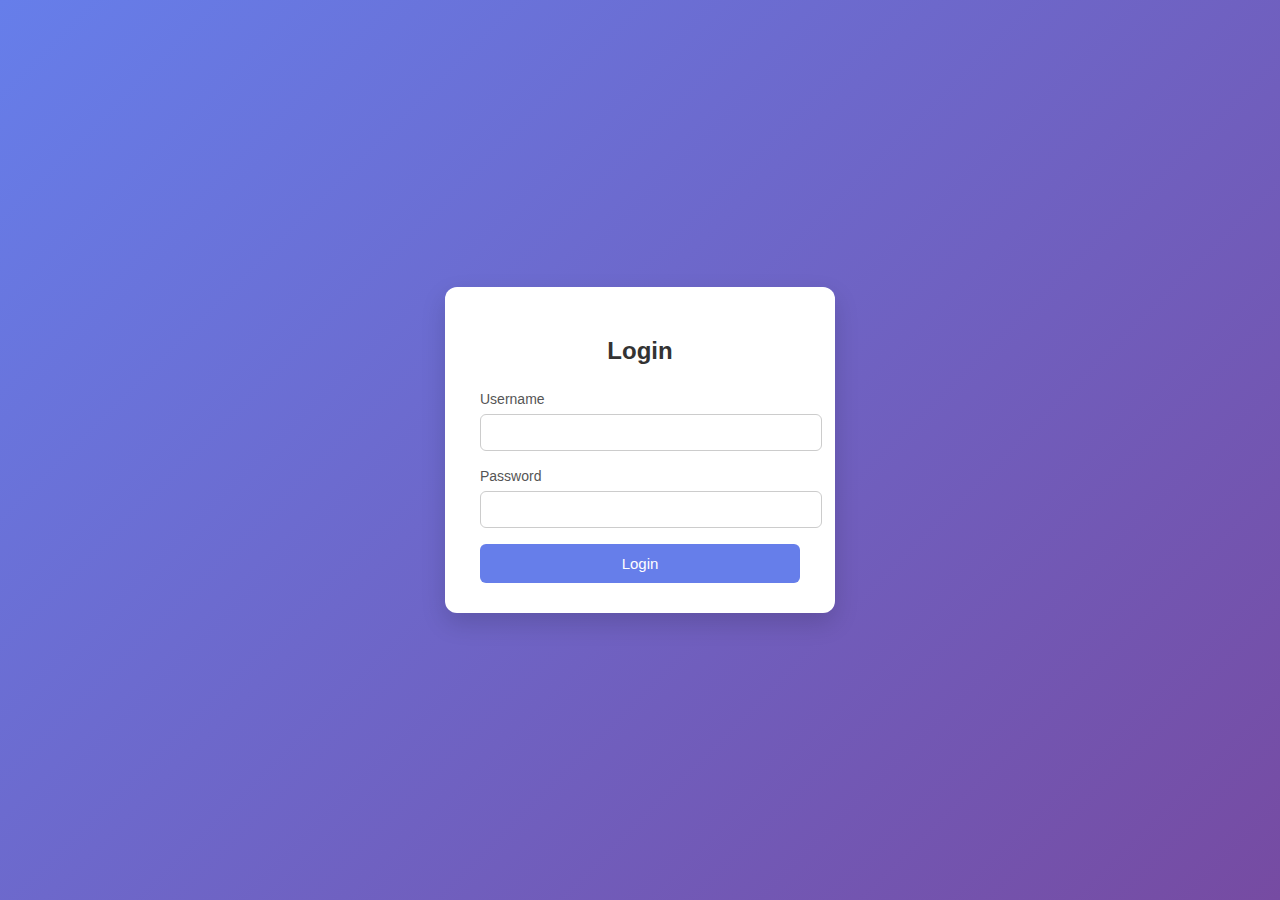
<file: assignment9 (23rd feb)/index.html>
<!DOCTYPE html>
<html lang="en">
<head>
    <meta charset="UTF-8">
    <meta name="viewport" content="width=device-width, initial-scale=1.0">
    <title>Login page</title>
    <style>
        body{
            margin:0;
            font-family: Arial, Helvetica, sans-serif;
            background: linear-gradient(135deg,#667eea,#764ba2);
            height:100vh;
            display:flex;
            justify-content:center;
            align-items:center;
        }
        .card{
            background:#fff;
            padding:30px 35px;
            border-radius:12px;
            width:320px;
            box-shadow:0 10px 25px rgba(0,0,0,0.15);
        }
        h2{
            text-align:center;
            margin-bottom:25px;
            color:#333;
        }
        label{
            font-size:14px;
            color:#555;
        }
        input{
            width:100%;
            padding:10px;
            margin:6px 0 16px 0;
            border-radius:6px;
            border:1px solid #ccc;
            outline:none;
            transition:0.2s;
        }
        input:focus{
            border-color:#667eea;
        }
        button{
            width:100%;
            padding:11px;
            border:none;
            border-radius:6px;
            background:#667eea;
            color:#fff;
            font-size:15px;
            cursor:pointer;
            transition:0.3s;
        }
        button:hover{
            background:#5a67d8;
        }
    </style>
</head>
<body>

    <div class="card">
        <h2>Login</h2>

        <form method="POST" action="/login">

            <label>Username</label>
            <input type="text" name="username" required>

            <label>Password</label>
            <input type="password" name="pass" required>

            <button type="submit">Login</button>

        </form>
    </div>

</body>
</html>
</file>
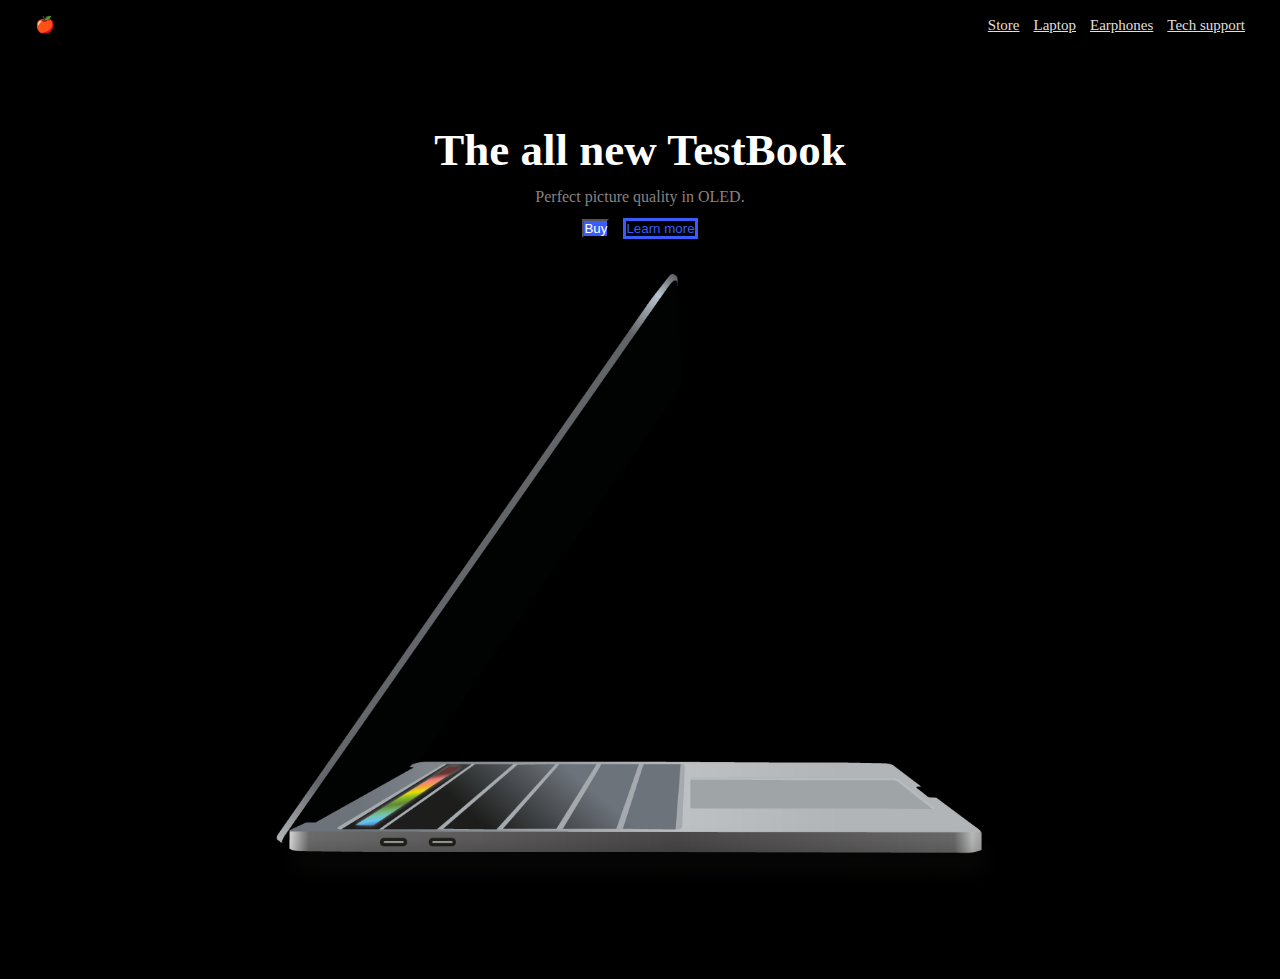
<file: assignment3/landing page/index.html>
<!DOCTYPE html>
<html>
    <head>
        <title>Landing Page for internship</title>
        <link rel="stylesheet" href="style.css">
    </head>

    <header class="navbar">
        <div class="logo">🍎</div>

        <nav>
            <a href="#">Store</a>
            <a href="#">Laptop</a>
            <a href="#">Earphones</a>
            <a href="#">Tech support</a>
        </nav>
    </header>


    <section class="hero">
        <h1>The all new TestBook</h1>
        <p>Perfect picture quality in OLED.</p>

        <div class="buttons">
            <button class="buy">Buy</button>
            <button class="learn">Learn more</button>
        </div>

        <img src="testbook.png" alt="laptop">
    </section>

</html>
</file>
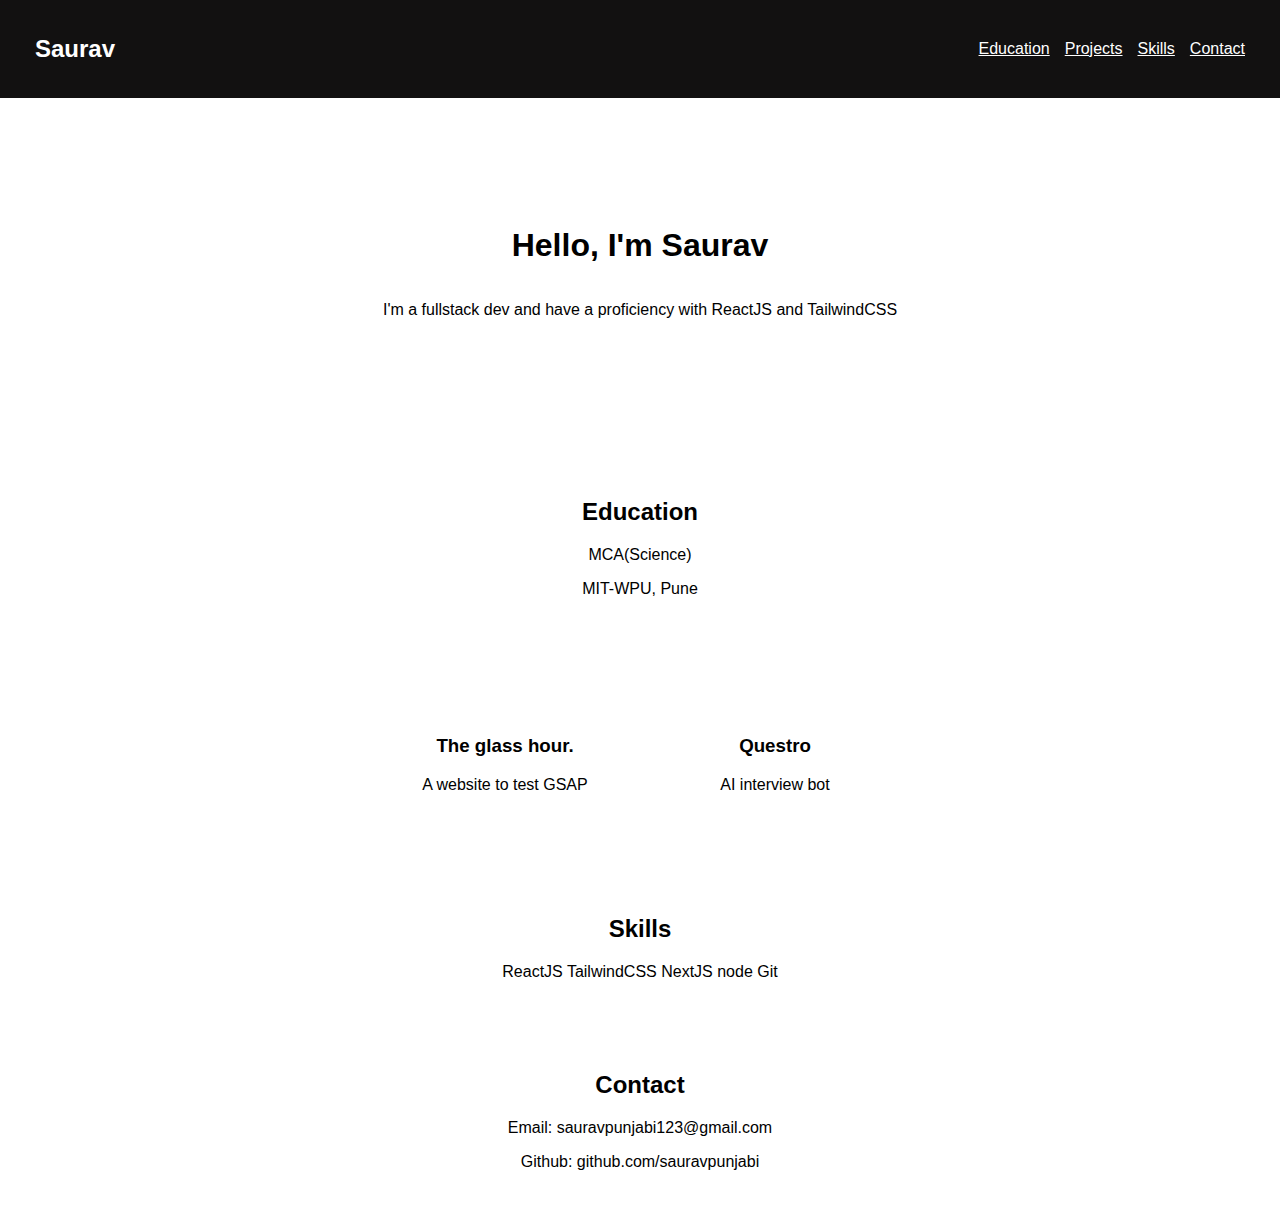
<file: assignment3/portfolio/index.html>
<!DOCTYPE html>
<html>
    <head>
        <title>Portfolio assignment</title>
        <link rel="stylesheet" href="style.css">
    </head>

    <body>
        <header class="navbar">
            <h2>Saurav</h2>
            <nav>
                <a href="#">Education</a>
                <a href="#">Projects</a>
                <a href="#">Skills</a>
                <a href="#">Contact</a>
            </nav>
        </header>

        <section class="main">
            <h1>Hello, I'm Saurav</h1>
            <p>I'm a fullstack dev and have a proficiency with ReactJS and TailwindCSS</p>
        </section>

        <section class="education">
            <h2>Education</h2>
            <div class="education">
                <p>MCA(Science)</p>
                <p>MIT-WPU, Pune</p>
            </div>
        </section>

        <section class="projects">
          <div class="container">
            <div class="card">
                 <h3>The glass hour.</h3>
                <p>A website to test GSAP</p> 
            </div>

            <div class="card">
                <h3>Questro</h3>
                <p>AI interview bot</p>
            </div>
          </div>
        </section>

        <section class="skills">
            <h2>Skills</h2>
            <div class="skill-cont">
                <span>ReactJS</span>
                <span>TailwindCSS</span>
                <span>NextJS</span>
                <span>node</span>
                <span>Git</span>
            </div>
        </section>

        <section class="contact">
            <h2>Contact</h2>
            <p>Email: sauravpunjabi123@gmail.com</p>
            <p>Github: github.com/sauravpunjabi</p>
        </section>
    </body>
</html>
</file>
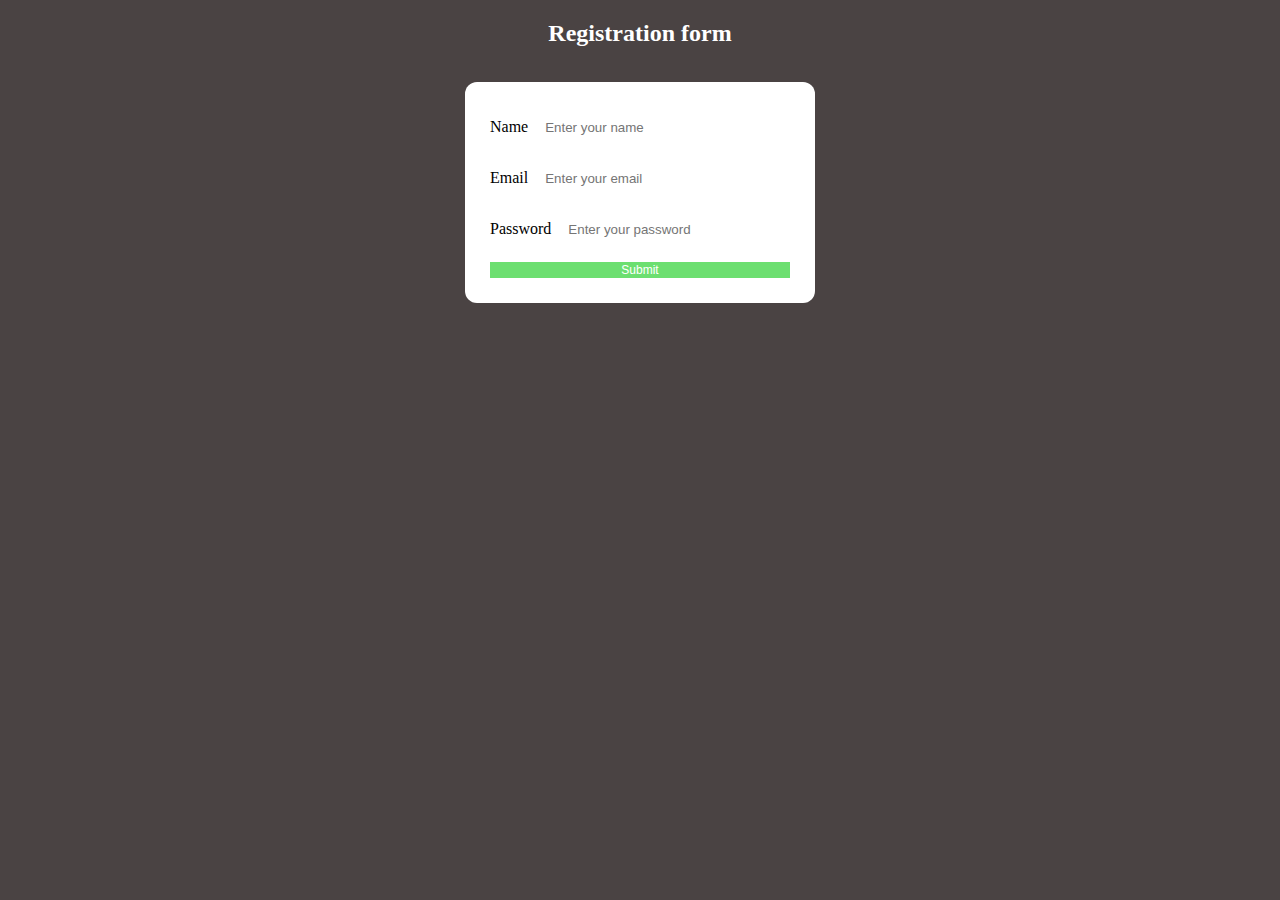
<file: assignment4 -- 14th feb/form/index.html>
<!DOCTYPE html>
<html lang="en">
<head>
    <meta charset="UTF-8">
    <meta name="viewport" content="width=device-width, initial-scale=1.0">
    <title>Form validation</title>
    <link rel="stylesheet" href="style.css">
    <script src="main.js"></script>
</head>
<body>
    <div class="container"></div>
        <h2>Registration form</h2>

        <form id="regi">
           
            <div class="control">
                <label>Name</label>
                <input type="text" id="name" placeholder="Enter your name" required>
            </div>

            <div class="control">
                <label for="">Email</label>
                <input type="email" id="email" placeholder="Enter your email" required>
            </div>

            <div class="control">
                <label for="">Password</label>
                <input type="password" id="password" placeholder="Enter your password" required>
            </div>

            <button type="submit">Submit</button>
           
        </form>
     </div>
</body>
</html>
</file>
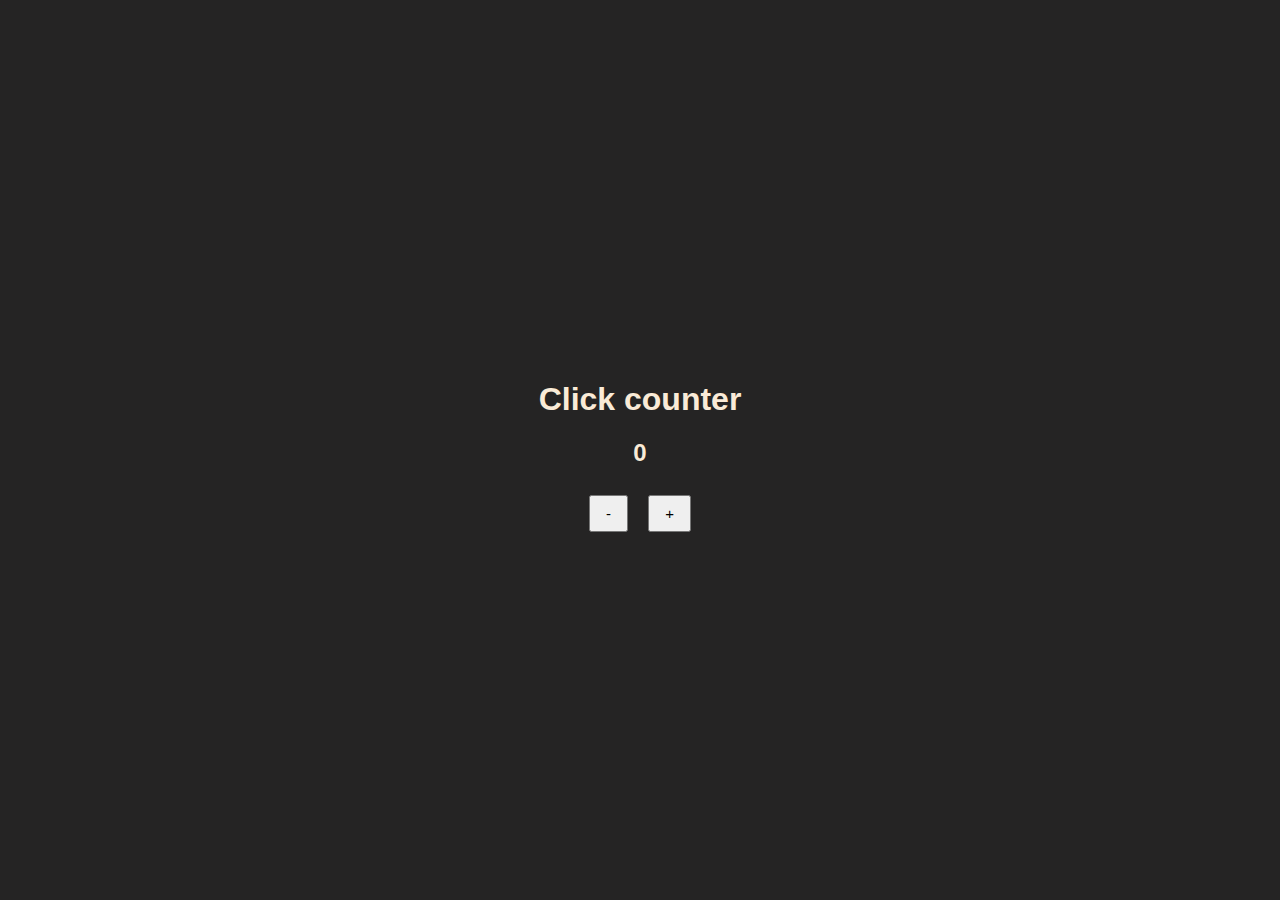
<file: assignment4 -- 14th feb/increment/index.html>
<!DOCTYPE html>
<html lang="en">
<head>
    <meta charset="UTF-8">
    <meta name="viewport" content="width=device-width, initial-scale=1.0">
    <title>Button counter</title>
    <link rel="stylesheet" href="style.css">
    <script src="main.js"></script>
</head>
<body>
    
    <div class="container">
        <h1>Click counter</h1>

        <h2 id="count">0</h2>

        <div class="buttons">
            <button onclick="decrement()">-</button>
            <button onclick="increment()">+</button>
        </div>
    </div>
</body>
</html>
</file>
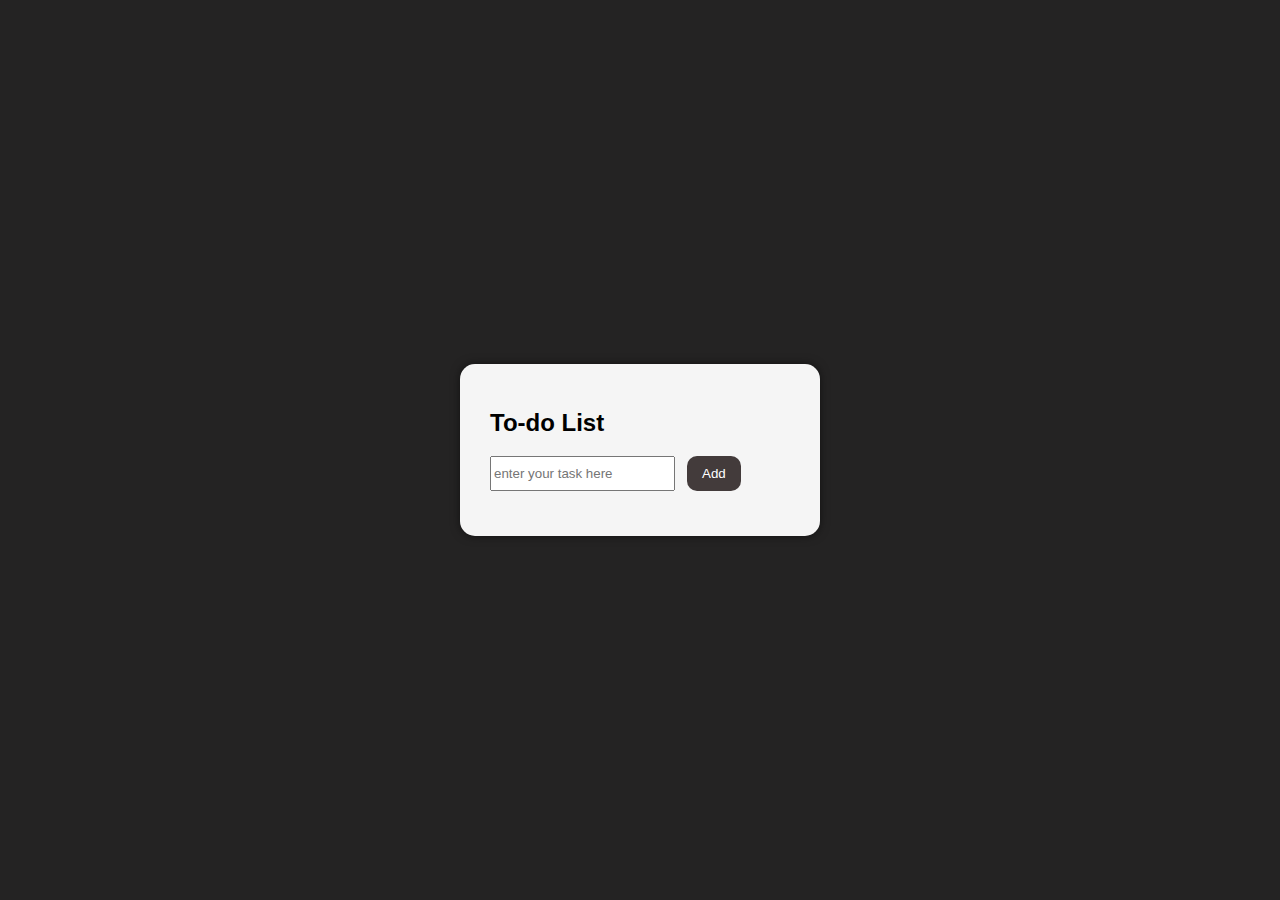
<file: assignment4 -- 14th feb/to-do list/index.html>
<!DOCTYPE html>
<html lang="en">
<head>
    <meta charset="UTF-8">
    <meta name="viewport" content="width=device-width, initial-scale=1.0">
    <title>To-do list</title>
    <link rel="stylesheet" href="style.css">
    <script src="main.js"></script>
</head>
<body>
    
    <div class="container">
        <h2>To-do List</h2>
        
        <div class="input">
            <input type="text" id="task" placeholder="enter your task here">
            <button onclick="add()">Add</button>
        </div>

        <ul id="list"></ul>
    </div>

</body>
</html>
</file>
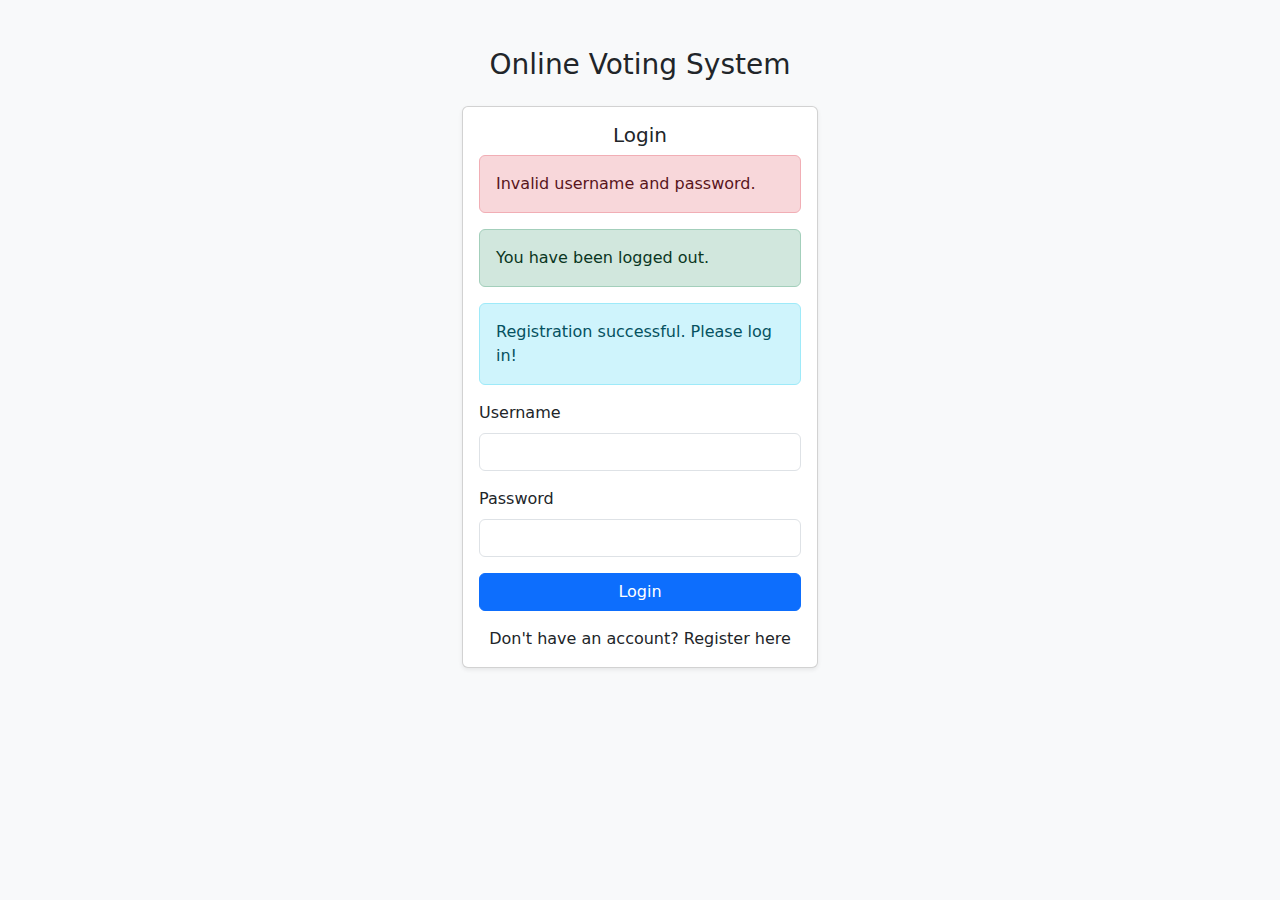
<file: assignment8 (19-20th feb)/online voting system/src/main/resources/templates/login.html>
<!DOCTYPE html>
<html xmlns:th="http://www.thymeleaf.org">
<head>
    <title>Login - Online Voting</title>
    <link href="https://cdn.jsdelivr.net/npm/bootstrap@5.3.0/dist/css/bootstrap.min.css" rel="stylesheet">
</head>
<body class="bg-light">
<div class="container mt-5">
    <div class="row justify-content-center">
        <div class="col-md-4">
            <h3 class="text-center">Online Voting System</h3>
            <div class="card shadow-sm mt-4">
                <div class="card-body">
                    <h5 class="card-title text-center">Login</h5>
                    <div th:if="${param.error}" class="alert alert-danger" role="alert">
                        Invalid username and password.
                    </div>
                    <div th:if="${param.logout}" class="alert alert-success" role="alert">
                        You have been logged out.
                    </div>
                    <div th:if="${param.registered}" class="alert alert-info" role="alert">
                        Registration successful. Please log in!
                    </div>
                    <form th:action="@{/login}" method="post">
                        <div class="mb-3">
                            <label class="form-label">Username</label>
                            <input type="text" class="form-control" name="username" required>
                        </div>
                        <div class="mb-3">
                            <label class="form-label">Password</label>
                            <input type="password" class="form-control" name="password" required>
                        </div>
                        <button type="submit" class="btn btn-primary w-100">Login</button>
                    </form>
                    <div class="mt-3 text-center">
                        Don't have an account? <a th:href="@{/register}">Register here</a>
                    </div>
                </div>
            </div>
        </div>
    </div>
</div>
</body>
</html>
</file>
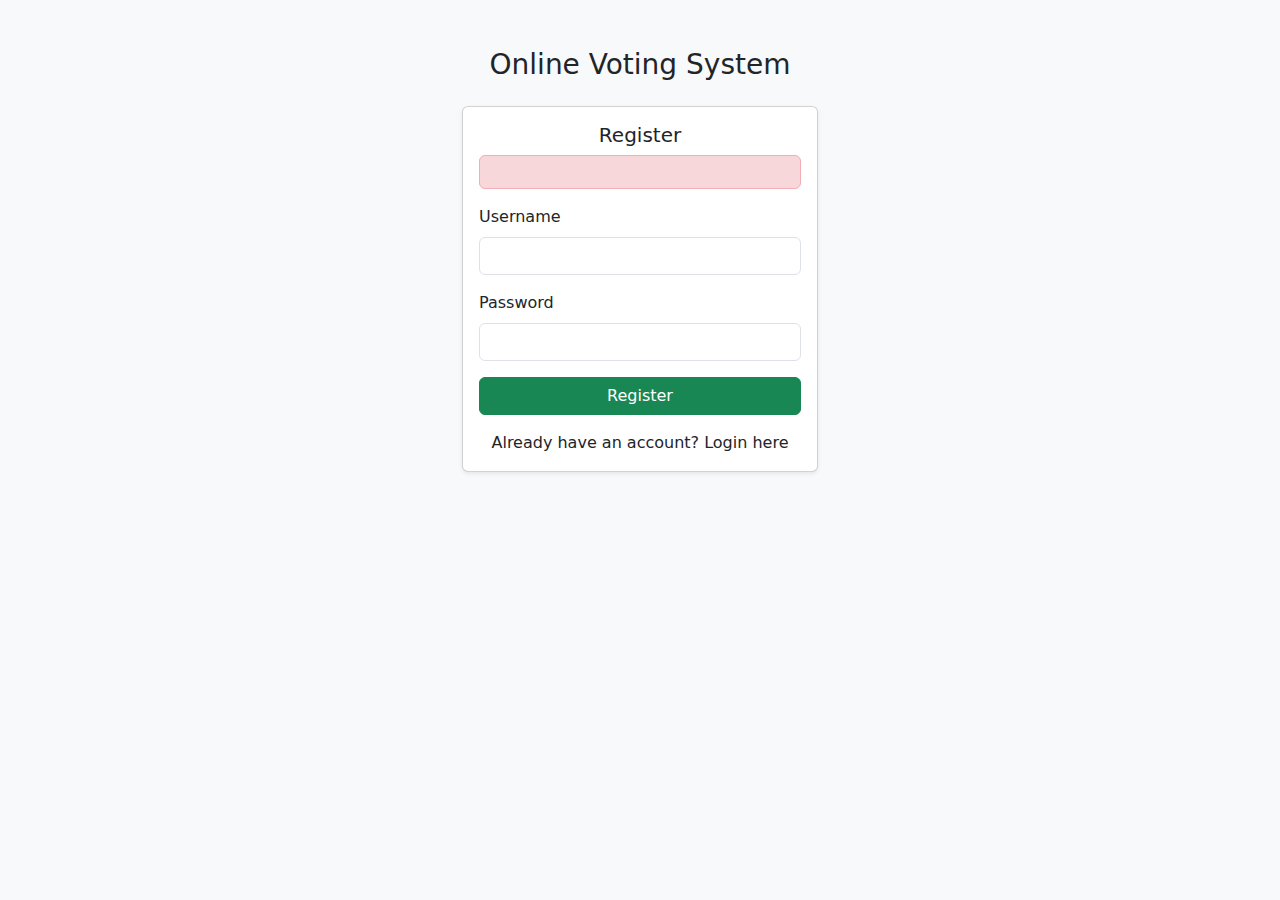
<file: assignment8 (19-20th feb)/online voting system/src/main/resources/templates/register.html>
<!DOCTYPE html>
<html xmlns:th="http://www.thymeleaf.org">

<head>
    <title>Register - Online Voting</title>
    <link href="https://cdn.jsdelivr.net/npm/bootstrap@5.3.0/dist/css/bootstrap.min.css" rel="stylesheet">
</head>

<body class="bg-light">
    <div class="container mt-5">
        <div class="row justify-content-center">
            <div class="col-md-4">
                <h3 class="text-center">Online Voting System</h3>
                <div class="card shadow-sm mt-4">
                    <div class="card-body">
                        <h5 class="card-title text-center">Register</h5>
                        <div th:if="${error}" class="alert alert-danger" role="alert" th:text="${error}"></div>
                        <form th:action="@{/register}" th:object="${user}" method="post">
                            <div class="mb-3">
                                <label class="form-label">Username</label>
                                <input type="text" class="form-control" th:field="*{username}" required>
                            </div>
                            <div class="mb-3">
                                <label class="form-label">Password</label>
                                <input type="password" class="form-control" th:field="*{password}" required>
                            </div>
                            <button type="submit" class="btn btn-success w-100">Register</button>
                        </form>
                        <div class="mt-3 text-center">
                            Already have an account? <a th:href="@{/login}">Login here</a>
                        </div>
                    </div>
                </div>
            </div>
        </div>
    </div>
</body>

</html>
</file>
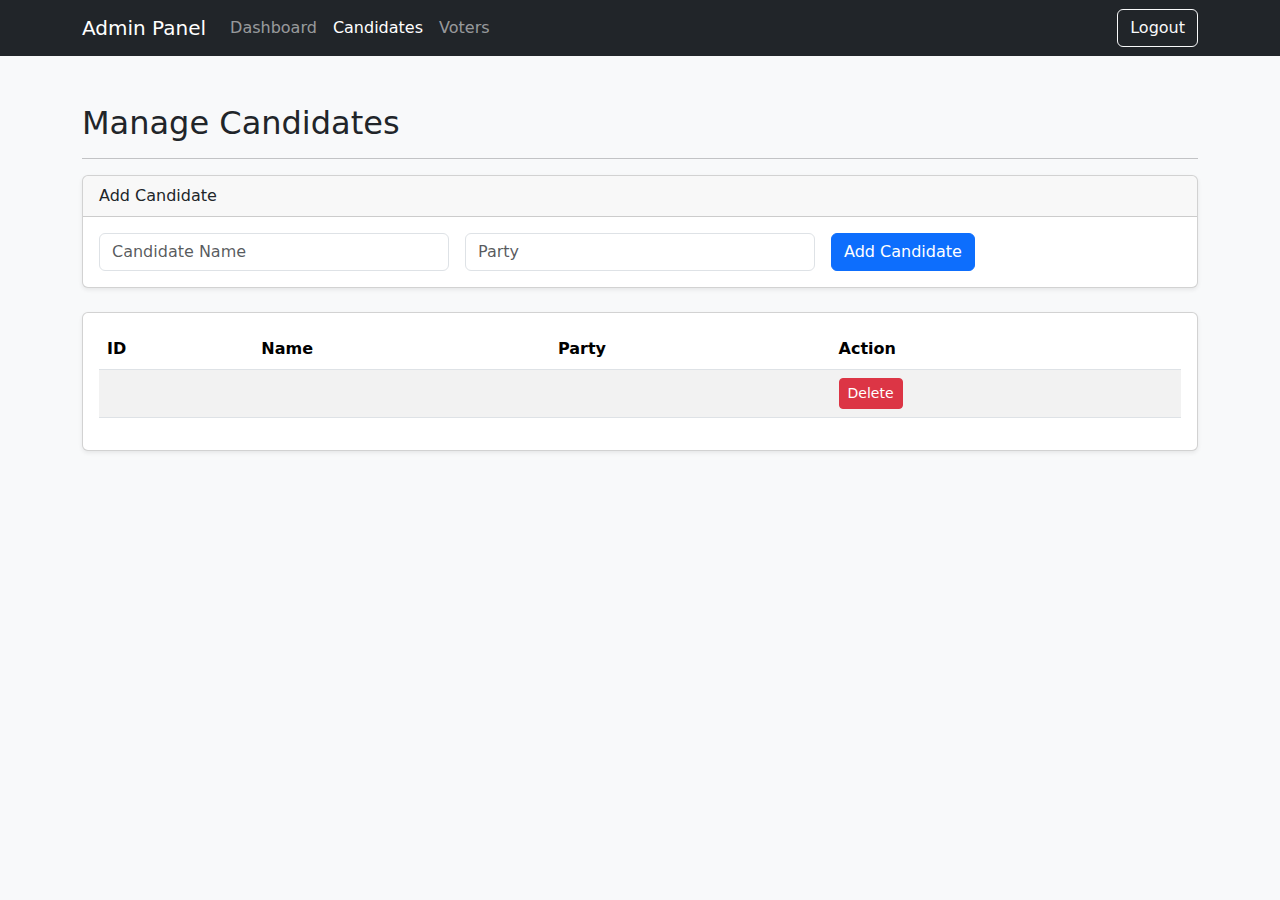
<file: assignment8 (19-20th feb)/online voting system/src/main/resources/templates/admin/candidates.html>
<!DOCTYPE html>
<html xmlns:th="http://www.thymeleaf.org">

<head>
    <title>Manage Candidates</title>
    <link href="https://cdn.jsdelivr.net/npm/bootstrap@5.3.0/dist/css/bootstrap.min.css" rel="stylesheet">
</head>

<body class="bg-light">
    <nav class="navbar navbar-expand-lg navbar-dark bg-dark">
        <div class="container">
            <a class="navbar-brand" href="#">Admin Panel</a>
            <div class="collapse navbar-collapse">
                <ul class="navbar-nav me-auto">
                    <li class="nav-item"><a class="nav-link" th:href="@{/admin/dashboard}">Dashboard</a></li>
                    <li class="nav-item"><a class="nav-link active" th:href="@{/admin/candidates}">Candidates</a></li>
                    <li class="nav-item"><a class="nav-link" th:href="@{/admin/voters}">Voters</a></li>
                </ul>
                <form th:action="@{/logout}" method="post" class="d-flex">
                    <button class="btn btn-outline-light" type="submit">Logout</button>
                </form>
            </div>
        </div>
    </nav>

    <div class="container mt-5">
        <h2>Manage Candidates</h2>
        <hr>

        <div class="card mb-4 shadow-sm">
            <div class="card-header">Add Candidate</div>
            <div class="card-body">
                <form th:action="@{/admin/candidates/add}" method="post" class="row gx-3 gy-2 align-items-center">
                    <div class="col-sm-4">
                        <input type="text" class="form-control" name="name" placeholder="Candidate Name" required>
                    </div>
                    <div class="col-sm-4">
                        <input type="text" class="form-control" name="party" placeholder="Party" required>
                    </div>
                    <div class="col-sm-4">
                        <button type="submit" class="btn btn-primary">Add Candidate</button>
                    </div>
                </form>
            </div>
        </div>

        <div class="card shadow-sm">
            <div class="card-body">
                <table class="table table-striped">
                    <thead>
                        <tr>
                            <th>ID</th>
                            <th>Name</th>
                            <th>Party</th>
                            <th>Action</th>
                        </tr>
                    </thead>
                    <tbody>
                        <tr th:each="candidate : ${candidates}">
                            <td th:text="${candidate.id}"></td>
                            <td th:text="${candidate.name}"></td>
                            <td th:text="${candidate.party}"></td>
                            <td>
                                <form th:action="@{/admin/candidates/delete/{id}(id=${candidate.id})}" method="post">
                                    <button type="submit" class="btn btn-danger btn-sm">Delete</button>
                                </form>
                            </td>
                        </tr>
                    </tbody>
                </table>
            </div>
        </div>
    </div>
</body>

</html>
</file>
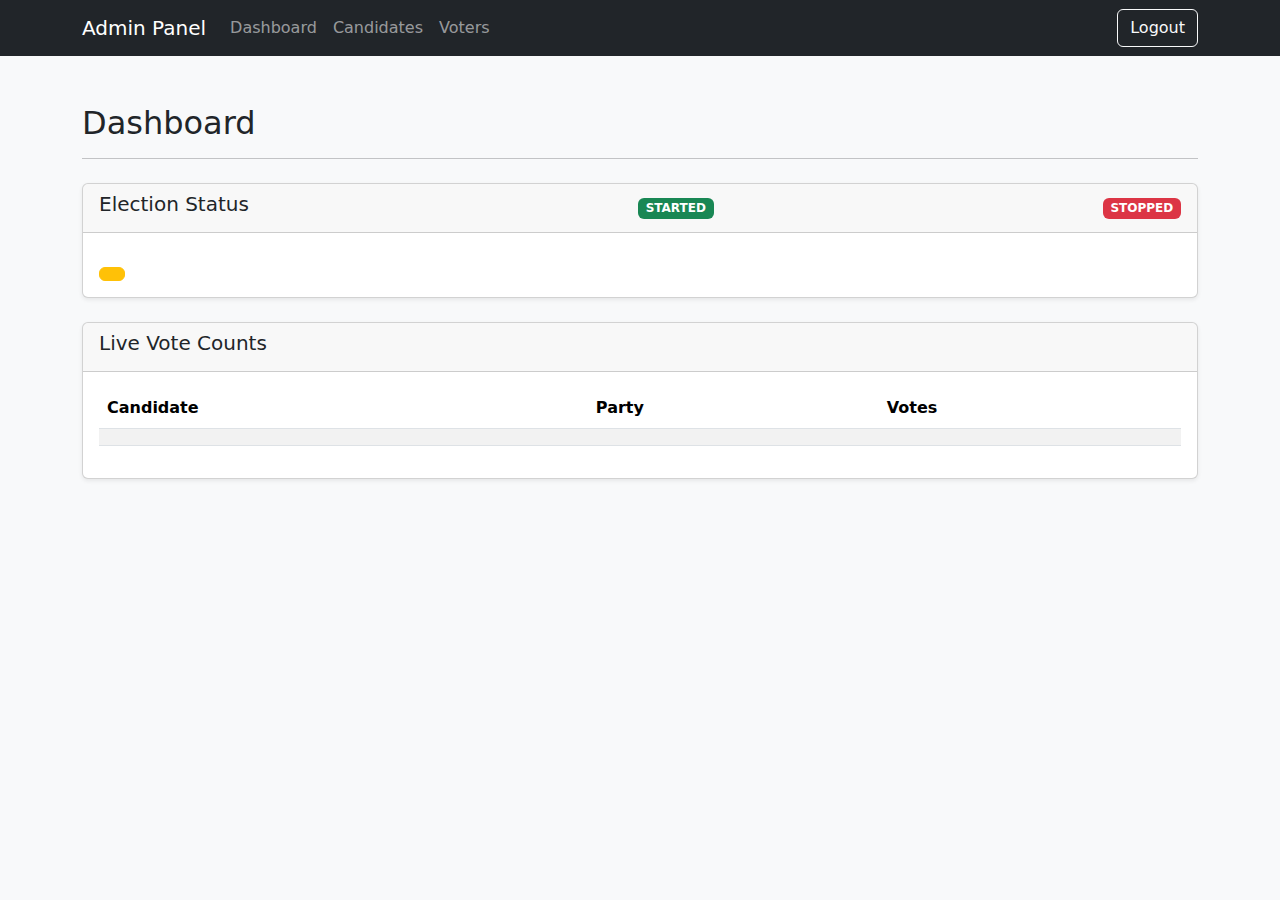
<file: assignment8 (19-20th feb)/online voting system/src/main/resources/templates/admin/dashboard.html>
<!DOCTYPE html>
<html xmlns:th="http://www.thymeleaf.org">

<head>
    <title>Admin Dashboard</title>
    <link href="https://cdn.jsdelivr.net/npm/bootstrap@5.3.0/dist/css/bootstrap.min.css" rel="stylesheet">
</head>

<body class="bg-light">
    <nav class="navbar navbar-expand-lg navbar-dark bg-dark">
        <div class="container">
            <a class="navbar-brand" href="#">Admin Panel</a>
            <div class="collapse navbar-collapse">
                <ul class="navbar-nav me-auto">
                    <li class="nav-item"><a class="nav-link" th:href="@{/admin/dashboard}">Dashboard</a></li>
                    <li class="nav-item"><a class="nav-link" th:href="@{/admin/candidates}">Candidates</a></li>
                    <li class="nav-item"><a class="nav-link" th:href="@{/admin/voters}">Voters</a></li>
                </ul>
                <form th:action="@{/logout}" method="post" class="d-flex">
                    <button class="btn btn-outline-light" type="submit">Logout</button>
                </form>
            </div>
        </div>
    </nav>

    <div class="container mt-5">
        <h2>Dashboard</h2>
        <hr>

        <div class="card mb-4 mt-4 shadow-sm">
            <div class="card-header d-flex justify-content-between align-items-center">
                <h5>Election Status</h5>
                <span th:if="${election.active}" class="badge bg-success">STARTED</span>
                <span th:if="${!election.active}" class="badge bg-danger">STOPPED</span>
            </div>
            <div class="card-body">
                <h5 class="card-title" th:text="${election.name}"></h5>
                <form th:action="@{/admin/election/toggle}" method="post">
                    <button type="submit" class="btn btn-warning mt-2"
                        th:text="${election.active} ? 'Stop Election' : 'Start Election'"></button>
                </form>
            </div>
        </div>

        <div class="card shadow-sm">
            <div class="card-header">
                <h5>Live Vote Counts</h5>
            </div>
            <div class="card-body">
                <table class="table table-striped">
                    <thead>
                        <tr>
                            <th>Candidate</th>
                            <th>Party</th>
                            <th>Votes</th>
                        </tr>
                    </thead>
                    <tbody>
                        <tr th:each="entry : ${results}">
                            <td th:text="${entry.key.name}"></td>
                            <td th:text="${entry.key.party}"></td>
                            <td th:text="${entry.value}"></td>
                        </tr>
                    </tbody>
                </table>
            </div>
        </div>
    </div>
</body>

</html>
</file>
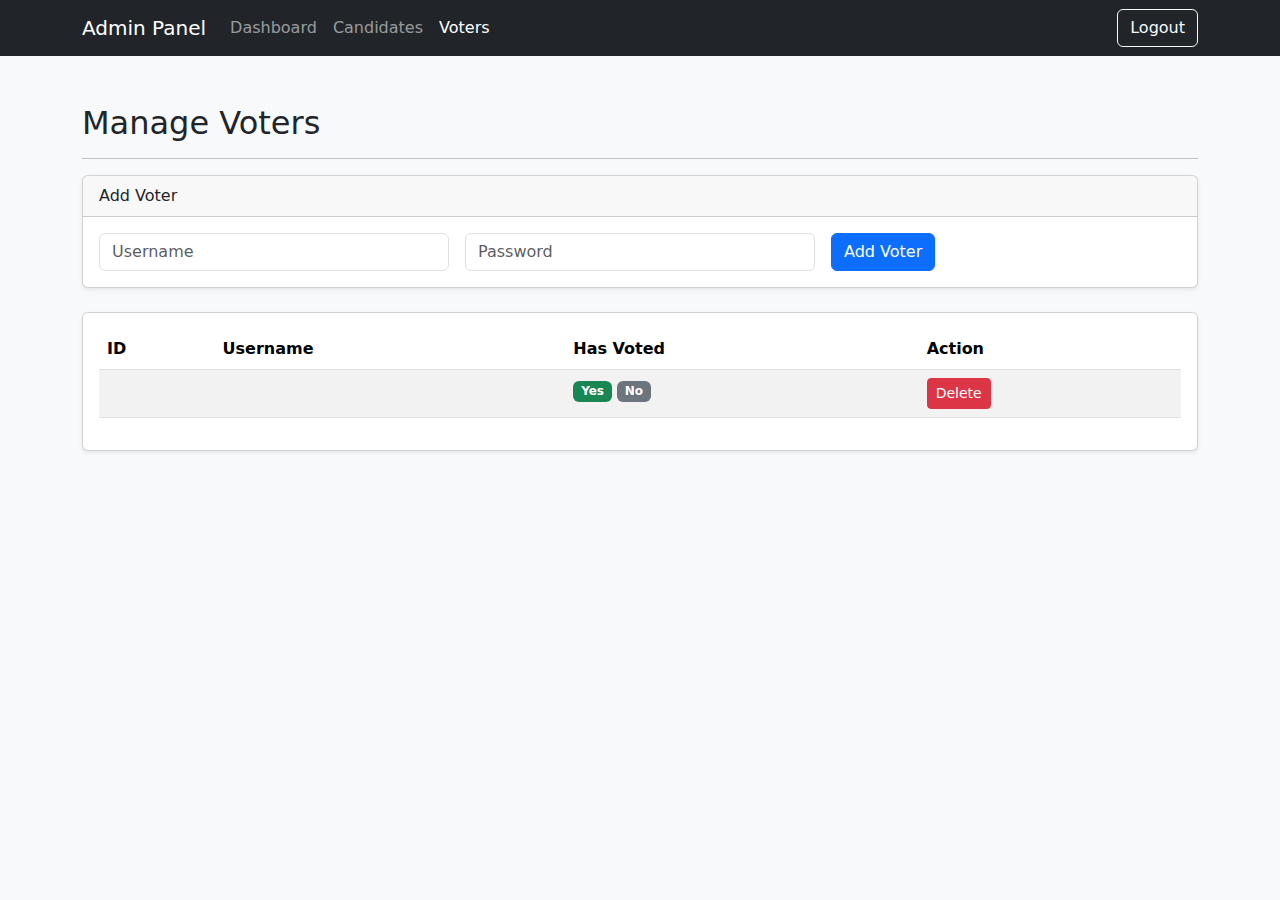
<file: assignment8 (19-20th feb)/online voting system/src/main/resources/templates/admin/voters.html>
<!DOCTYPE html>
<html xmlns:th="http://www.thymeleaf.org">

<head>
    <title>Manage Voters</title>
    <link href="https://cdn.jsdelivr.net/npm/bootstrap@5.3.0/dist/css/bootstrap.min.css" rel="stylesheet">
</head>

<body class="bg-light">
    <nav class="navbar navbar-expand-lg navbar-dark bg-dark">
        <div class="container">
            <a class="navbar-brand" href="#">Admin Panel</a>
            <div class="collapse navbar-collapse">
                <ul class="navbar-nav me-auto">
                    <li class="nav-item"><a class="nav-link" th:href="@{/admin/dashboard}">Dashboard</a></li>
                    <li class="nav-item"><a class="nav-link" th:href="@{/admin/candidates}">Candidates</a></li>
                    <li class="nav-item"><a class="nav-link active" th:href="@{/admin/voters}">Voters</a></li>
                </ul>
                <form th:action="@{/logout}" method="post" class="d-flex">
                    <button class="btn btn-outline-light" type="submit">Logout</button>
                </form>
            </div>
        </div>
    </nav>

    <div class="container mt-5">
        <h2>Manage Voters</h2>
        <hr>

        <div class="card mb-4 shadow-sm">
            <div class="card-header">Add Voter</div>
            <div class="card-body">
                <form th:action="@{/admin/voters/add}" method="post" class="row gx-3 gy-2 align-items-center">
                    <div class="col-sm-4">
                        <input type="text" class="form-control" name="username" placeholder="Username" required>
                    </div>
                    <div class="col-sm-4">
                        <input type="password" class="form-control" name="password" placeholder="Password" required>
                    </div>
                    <div class="col-sm-4">
                        <button type="submit" class="btn btn-primary">Add Voter</button>
                    </div>
                </form>
            </div>
        </div>

        <div class="card shadow-sm">
            <div class="card-body">
                <table class="table table-striped">
                    <thead>
                        <tr>
                            <th>ID</th>
                            <th>Username</th>
                            <th>Has Voted</th>
                            <th>Action</th>
                        </tr>
                    </thead>
                    <tbody>
                        <tr th:each="voter : ${voters}">
                            <td th:text="${voter.id}"></td>
                            <td th:text="${voter.username}"></td>
                            <td>
                                <span th:if="${voter.hasVoted}" class="badge bg-success">Yes</span>
                                <span th:if="${!voter.hasVoted}" class="badge bg-secondary">No</span>
                            </td>
                            <td>
                                <form th:action="@{/admin/voters/delete/{id}(id=${voter.id})}" method="post">
                                    <button type="submit" class="btn btn-danger btn-sm">Delete</button>
                                </form>
                            </td>
                        </tr>
                    </tbody>
                </table>
            </div>
        </div>
    </div>
</body>

</html>
</file>
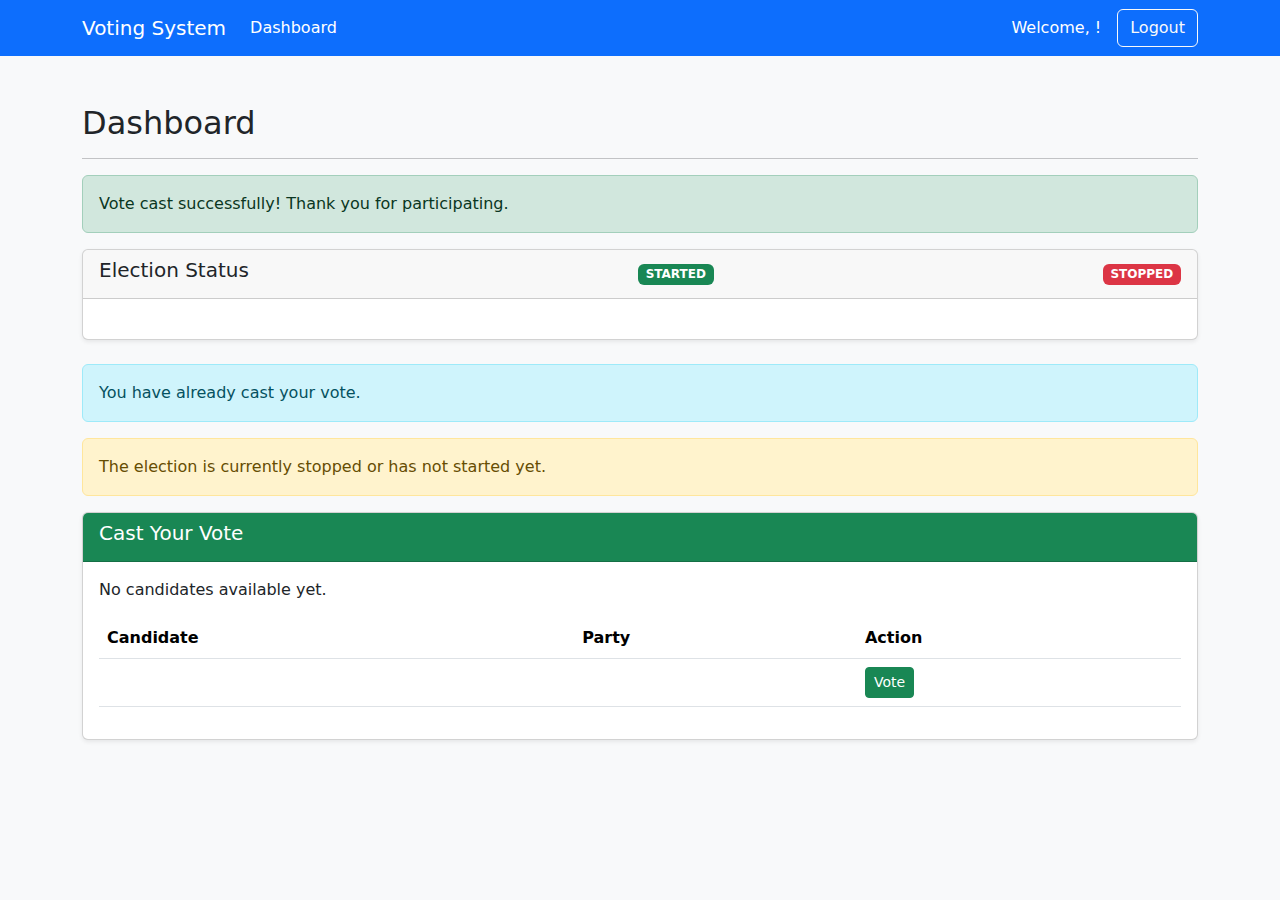
<file: assignment8 (19-20th feb)/online voting system/src/main/resources/templates/user/dashboard.html>
<!DOCTYPE html>
<html xmlns:th="http://www.thymeleaf.org">

<head>
    <title>User Dashboard</title>
    <link href="https://cdn.jsdelivr.net/npm/bootstrap@5.3.0/dist/css/bootstrap.min.css" rel="stylesheet">
</head>

<body class="bg-light">
    <nav class="navbar navbar-expand-lg navbar-dark bg-primary">
        <div class="container">
            <a class="navbar-brand" href="#">Voting System</a>
            <div class="collapse navbar-collapse">
                <ul class="navbar-nav me-auto">
                    <li class="nav-item"><a class="nav-link active" th:href="@{/user/dashboard}">Dashboard</a></li>
                </ul>
                <span class="navbar-text me-3 text-white">
                    Welcome, <span th:text="${user.username}"></span>!
                </span>
                <form th:action="@{/logout}" method="post" class="d-flex">
                    <button class="btn btn-outline-light" type="submit">Logout</button>
                </form>
            </div>
        </div>
    </nav>

    <div class="container mt-5">
        <h2>Dashboard</h2>
        <hr>

        <div th:if="${param.voted}" class="alert alert-success" role="alert">
            Vote cast successfully! Thank you for participating.
        </div>

        <div class="card mb-4 shadow-sm">
            <div class="card-header d-flex justify-content-between align-items-center">
                <h5>Election Status</h5>
                <span th:if="${election.active}" class="badge bg-success">STARTED</span>
                <span th:if="${!election.active}" class="badge bg-danger">STOPPED</span>
            </div>
            <div class="card-body">
                <h5 class="card-title" th:text="${election.name}"></h5>
            </div>
        </div>

        <div th:if="${user.hasVoted}" class="alert alert-info" role="alert">
            You have already cast your vote.
        </div>

        <div th:if="${!user.hasVoted && !election.active}" class="alert alert-warning" role="alert">
            The election is currently stopped or has not started yet.
        </div>

        <div th:if="${!user.hasVoted && election.active}" class="card shadow-sm">
            <div class="card-header bg-success text-white">
                <h5>Cast Your Vote</h5>
            </div>
            <div class="card-body">
                <div th:if="${candidates.empty}">
                    <p>No candidates available yet.</p>
                </div>

                <table class="table table-hover" th:if="${!candidates.empty}">
                    <thead>
                        <tr>
                            <th>Candidate</th>
                            <th>Party</th>
                            <th>Action</th>
                        </tr>
                    </thead>
                    <tbody>
                        <tr th:each="candidate : ${candidates}">
                            <td class="align-middle" th:text="${candidate.name}"></td>
                            <td class="align-middle" th:text="${candidate.party}"></td>
                            <td>
                                <form th:action="@{/user/vote/{id}(id=${candidate.id})}" method="post">
                                    <button type="submit" class="btn btn-success btn-sm"
                                        onclick="return confirm('Are you sure you want to vote for this candidate? You cannot change your vote later.')">Vote</button>
                                </form>
                            </td>
                        </tr>
                    </tbody>
                </table>
            </div>
        </div>

    </div>
</body>

</html>
</file>
<file: assignment3/landing page/style.css>
*{
    margin: 0;
    padding: 0;
    box-sizing: border-box;
}

body{
    background: #000000;
    color: #fff;
    text-align: center;
}

.navbar{
    display: flex;
    justify-content: space-between;
    align-items: center;
    padding: 15px 35px;
    background: #000000;
    top: 0;
}

.hero{
    padding: 75px 15px;
}

buttons{
    padding: 8px 20px;
    border-radius: 20px;
    font-size: 12px;
    cursor: pointer;
    border: none;
}

.buy{
    background: #3a5cff;
    color: #fff;
    margin-right: 10px;
}

.learn{
    background: transparent;
    border: solid #3a5cff;
    color: #3a5cff;
}

.hero img{
    width: 750px;
    max-width: 95%;
    margin-top: 35px;
}

.navbar a{
    color: #e0dfdf;
    margin-left: 10px;
    font-size: 15px;
}

.navbar a:hover{
    color: #fff;
}

.hero h1{
    font-size: 45px ;
}

.hero p{
    color: #898282;
    margin: 12px;

}
</file>
<file: assignment3/portfolio/style.css>
body{
    margin:0;
    font-family: sans-serif;
}

.navbar{
    display: flex;
    justify-content: space-between;
    align-items: center;
    padding: 15px 35px;
    background: #121111;
    color: white;
}

.navbar nav {
    display: flex;
    gap: 15px;
}

.navbar a{
    color: white;
}

.main{
    display: flex;
    flex-direction: column;
    justify-content: center;
    align-items: center;
    height: 275px;
    background: white;
}

section{
    padding: 35px; text-align: center;
}

.container, .skill-container{
    display: flex;
    justify-content: center;
    gap: 15px;
    margin-top: 18px;
}

.card{
    background: white;
    padding: 15px;
    width: 225px;
    border-radius: 10px;
}

.skill-container span{
    background: #454545;
    color: white;
    padding: 5px 10px;
    border-radius: 15px;
}
</file>
<file: assignment4 -- 14th feb/form/style.css>
body{
    font-family: 'Times New Roman', Times, serif;
    background: rgb(74, 67, 67);
    
}

h2{
    text-align: center;
    color: white;
}

form{
    width: 300px;
    margin: 35px auto;
    background: white;
    padding: 25px;
    border-radius: 12px;
}

.control{
    margin-bottom: 10px;
}

button{
    width: 100%;
    border: none;
    background: #6cdf70;
    color: white;
    font-size: 12px;
    cursor: pointer;
}

button:hover{
    background: #4CAF50;
}

.control input{
    width: 50%;
    padding: 12px;
    border: 1px solid white;
    border-radius: 8px;
}
</file>
<file: assignment4 -- 14th feb/increment/style.css>
body{
    font-family: 'Franklin Gothic Medium', 'Arial Narrow', Arial, sans-serif;
    margin: 0;
    display: flex;
    justify-content: center;
    align-items: center;
    height: 100vh;
    background-color: rgb(37, 36, 36);
    color: antiquewhite;
}

.container{
    text-align: center;
}

button{
    font-size: 15px;
    margin: 8px;
    cursor: pointer;
    padding: 8px 15px;
}
</file>
<file: assignment4 -- 14th feb/to-do list/style.css>
body{
    margin:0; 
    font-family: 'Lucida Sans', 'Lucida Sans Regular', 'Lucida Grande', 'Lucida Sans Unicode', Geneva, Verdana, sans-serif;
    background: rgb(36, 35, 35);
    display: flex;
    justify-content: center;
    align-items: center;
    height: 100vh;
}

.container{
    background: whitesmoke;
    padding: 25px 30px;
    border-radius: 15px;
    width: 300px;
    box-shadow: 0 0 10px rgba(0, 0, 0, 0.5);
}

.h2{
    text-align: center;
}

button{
    padding: 10px 15px;
    border: none;
    background: #433b3b;
    color:white;
    cursor: pointer;
    border-radius: 10px;
}

ul{
    padding: 0;
    margin-top: 20px;
}

li{
    list-style: none;
    background: white;
    padding: 10px 12px;
    border-radius: 8px;
    display: flex;
    justify-content: space-between;
    align-items: center;
    margin-top: 8px;
}

.delete{
    background: red;
}

.input{
    display: flex;
    gap: 12px;
}
</file>
